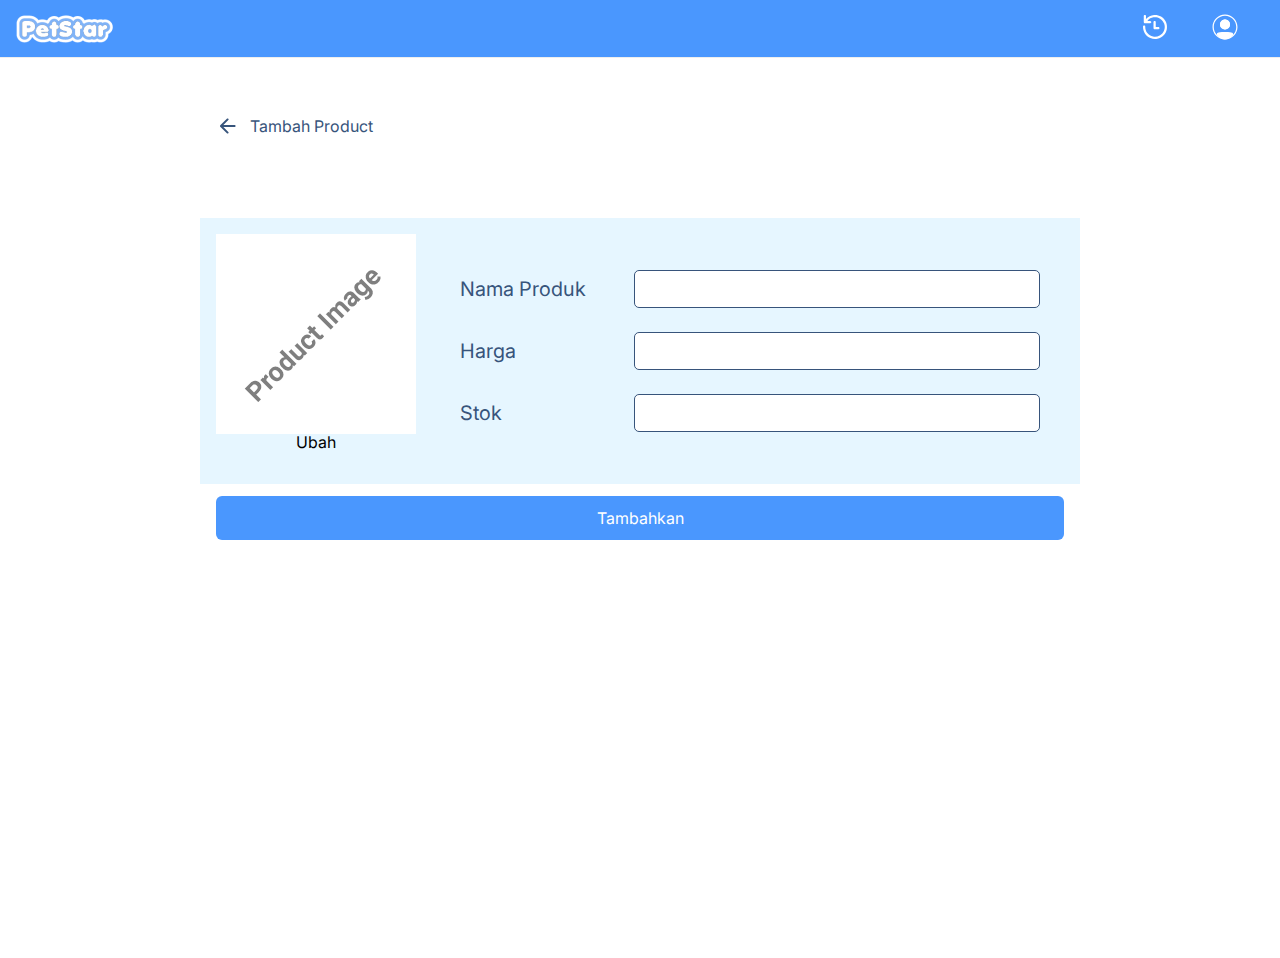
<file: front/add-product.html>
<!DOCTYPE html>
<html lang="en">
  <head>
    <meta charset="UTF-8" />
    <meta http-equiv="X-UA-Compatible" content="IE=edge" />
    <meta name="viewport" content="width=device-width, initial-scale=1.0" />
    <title>Petstar - add product</title>
    <!-- logo -->
    <link rel="shortcut icon" href="img/logo.png" type="image/x-icon" />

    <!-- css -->
    <link rel="stylesheet" href="css/style.css" />

    <!-- google font -->
    <link rel="preconnect" href="https://fonts.googleapis.com" />
    <link rel="preconnect" href="https://fonts.gstatic.com" crossorigin />
        <link
        href="https://fonts.googleapis.com/css2?family=Inter:wght@300;500;700&display=swap"
        rel="stylesheet"
        />
  </head>
  <body>
    <header>
        <nav>
            <div class="logo">
                <!-- <img src="img/logo.png" alt="" class="logo-kotak" width="25%"> -->
                <img src="img/petstar.png" alt="" width="50%">
            </div>
            <div class="menu">
                <a href="#"><img src="img/history.svg" alt="nama-user" width="75%"></a>
                <a href="#"><img src="img/user-white.svg" alt="setting" width="75%" ></a>
                <!-- <ul class="dropdown">
                    <li><a href="#">Log Out</a></li>
                </ul> -->
        </nav>
    </header>
    <main>
        <div class="container flex-content-middle">
            <img src="img/left-arrow.svg" alt="back" width="24px">
            <h2>Tambah Product</h2>
        </div>
        <!-- <div class="flex-content-left"> -->
        <form action="" method="post" class="container">
            <!-- <div class="container bg-color"> -->
                <div class="add-pr">
                    <div class="left-side">
                        <img src="img/product-image.png" alt="" class="img-change">
                        <!-- <br> -->
                        <label for="image">Ubah</label>
                        <input type="file" name="image" id="image" hidden required>
                    </div>
                    <div class="right-side">
                        <div class="inside-right-side">
                        <label for="produk">Nama Produk</label>
                        <input type="text" name="produk" id="produk" required>
                        </div>
                        <div class="inside-right-side">
                        <label for="harga">Harga</label><input type="text" name="harga" id="harga" required>
                        </div>
                        <div class="inside-right-side">
                        <label for="stok">Stok</label><input type="text" name="stok" id="stok" required>
                        </div>
                    </div>
                </div>
            <!-- </div> -->
            <button type="submit" class="btn-add">Tambahkan</button>       

        </form>
    </main>
    <script>
        const image = document.getElementById("image");
        const imgChange = document.querySelector(".img-change");
        image.addEventListener("change", function () {
            const file = this.files[0];
            if (file) {
            const reader = new FileReader();
            reader.addEventListener("load", function () {
                imgChange.setAttribute("src", this.result);
                imgChange.style.width = "200px";
                imgChange.style.height = "200px";
                imgChange.style.objectFit = "cover";
                imgChange.style.objectPosition = "25% 25%";
            });
            reader.readAsDataURL(file);
            }
        });
    </script>
  </body>
</html>
</file>
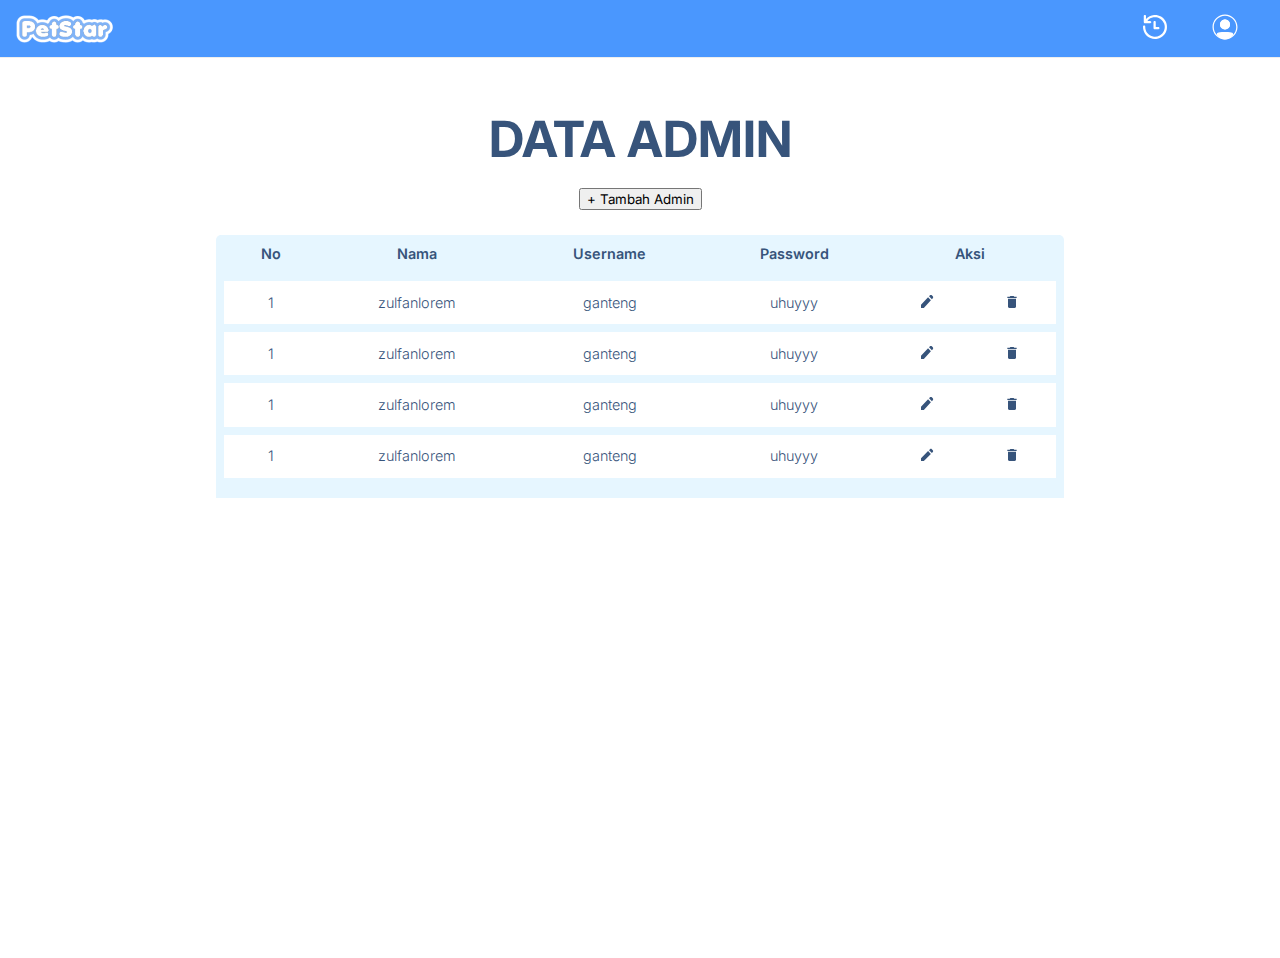
<file: front/admin.html>
<!DOCTYPE html>
<html lang="en">
  <head>
    <meta charset="UTF-8" />
    <meta http-equiv="X-UA-Compatible" content="IE=edge" />
    <meta name="viewport" content="width=device-width, initial-scale=1.0" />
    <title>Admin</title>
    <!-- logo -->
    <link rel="shortcut icon" href="img/logo.png" type="image/x-icon" />

    <!-- css -->
    <link rel="stylesheet" href="css/style.css" />

    <!-- google font -->
    <link rel="preconnect" href="https://fonts.googleapis.com" />
    <link rel="preconnect" href="https://fonts.gstatic.com" crossorigin />
        <link
        href="https://fonts.googleapis.com/css2?family=Inter:wght@300;500;700&display=swap"
        rel="stylesheet"
        />
  </head>
  <body>
    <header>
        <nav>
            <div class="logo">
                <!-- <img src="img/logo.png" alt="" class="logo-kotak" width="25%"> -->
                <img src="img/petstar.png" alt="" width="50%">
            </div>
            <div class="menu">
                <a href="#"><img src="img/history.svg" alt="nama-user" width="75%"></a>
                <a href="#"><img src="img/user-white.svg" alt="setting" width="75%" ></a>
                <!-- <ul class="dropdown">
                    <li><a href="#">Log Out</a></li>
                </ul> -->
        </nav>
    </header>
    <main>
        <!-- <div class="container">
            <h1>Data Admin</h1>
            <button type="submit" class="add">+ Tambah Admin</button>
        </div> -->
        <div class="container">
             <h1>DATA ADMIN</h1>
            <button type="submit" class="add">+ Tambah Admin</button>
            <table class="content-table">
                <thead>
                    <tr>
                        <th class="first">No</th>
                        <th>Nama</th>
                        <th>Username</th>
                        <th>Password</th>
                        <th colspan="2" class="end">Aksi</th>
                    </tr>
                </thead>
                <tbody>
                    <tr class="active-row">
                        <td class="first">1</td>
                        <td>zulfanlorem</td>
                        <td>ganteng</td>
                        <td>uhuyyy</td>
                        <td><img src="img/edit.svg" alt="" width="16px" ></td>
                        <td class="end"><img src="img/delete.svg" alt="" width="16px"   >
                        </td>
                    </tr>
                    <tr class="active-row">
                        <td class="first">1</td>
                        <td>zulfanlorem</td>
                        <td>ganteng</td>
                        <td>uhuyyy</td>
                        <td><img src="img/edit.svg" alt="" width="16px" ></td>
                        <td class="end"><img src="img/delete.svg" alt="" width="16px"   >
                        </td>
                    </tr>
                    <tr class="active-row">
                        <td class="first">1</td>
                        <td>zulfanlorem</td>
                        <td>ganteng</td>
                        <td>uhuyyy</td>
                        <td><img src="img/edit.svg" alt="" width="16px" ></td>
                        <td class="end"><img src="img/delete.svg" alt="" width="16px"   >
                        </td>
                    </tr>
                    <tr class="active-row">
                        <td class="first">1</td>
                        <td>zulfanlorem</td>
                        <td>ganteng</td>
                        <td>uhuyyy</td>
                        <td><img src="img/edit.svg" alt="" width="16px" ></td>
                        <td class="end"><img src="img/delete.svg" alt="" width="16px"   >
                        </td>
                    </tr>
                </tbody>
            </table>
        </div>
    </main>
  </body>
</html>
</file>
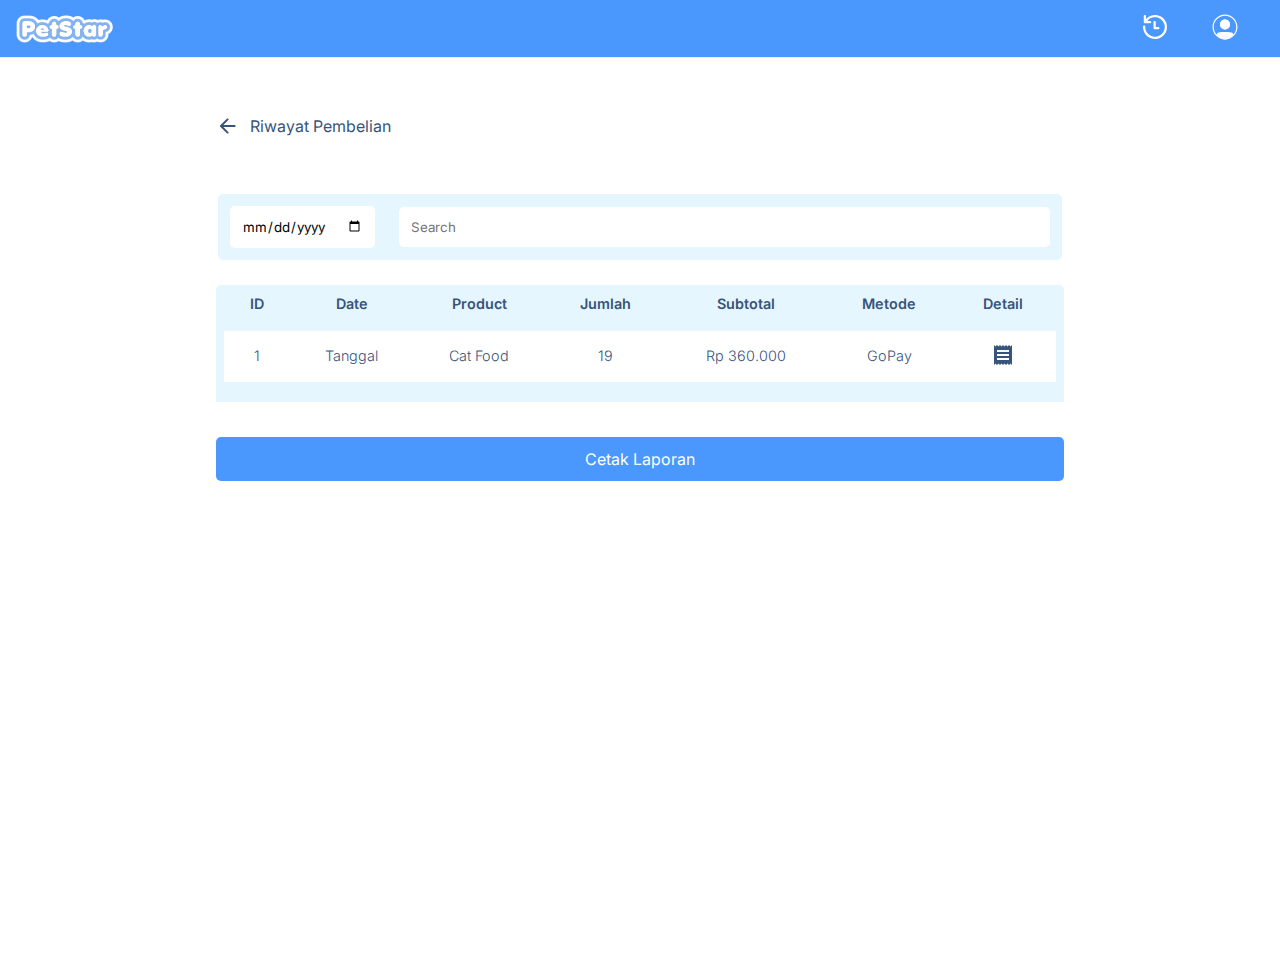
<file: front/history.html>
<!DOCTYPE html>
<html lang="en">
  <head>
    <meta charset="UTF-8" />
    <meta http-equiv="X-UA-Compatible" content="IE=edge" />
    <meta name="viewport" content="width=device-width, initial-scale=1.0" />
    <title>Petstar - History</title>
    <!-- logo -->
    <link rel="shortcut icon" href="img/logo.png" type="image/x-icon" />

    <!-- css -->
    <link rel="stylesheet" href="css/style.css" />

    <!-- google font -->
    <link rel="preconnect" href="https://fonts.googleapis.com" />
    <link rel="preconnect" href="https://fonts.gstatic.com" crossorigin />
        <link
        href="https://fonts.googleapis.com/css2?family=Inter:wght@300;500;700&display=swap"
        rel="stylesheet"
        />
  </head>
  <body>
    <header>
        <nav>
            <div class="logo">
                <!-- <img src="img/logo.png" alt="" class="logo-kotak" width="25%"> -->
                <img src="img/petstar.png" alt="" width="50%">
            </div>
            <div class="menu">
                <a href="#"><img src="img/history.svg" alt="nama-user" width="75%"></a>
                <a href="#"><img src="img/user-white.svg" alt="setting" width="75%" ></a>
                <!-- <ul class="dropdown">
                    <li><a href="#">Log Out</a></li>
                </ul> -->
        </nav>
    </header>
    <main>
        <div class="container flex-content-middle">
            <img src="img/left-arrow.svg" alt="back" width="24px">
            <h2>Riwayat Pembelian</h2>
        </div>
        <!-- <div class="flex-content-left"> -->
            <form action="" class="container flex-content-left">
                <div class="tanggal">
                    <!-- <select name="date" id="date" class="tanggal">
                        <option value="tanggal">tanggal</option>
                        <option value="disini dikasih JS">disini dikasih PHP Lorem ipsum, dolor sit amet consectetur adipisicing elit. Possimus quae blanditiis et error aspernatur ipsam, nisi laboriosam consectetur! Quasi incidunt, autem explicabo reprehenderit quos ut placeat officiis harum non sit? looping tanggal dari database</option>
                    </select> -->
                    <input type="date" name="tanggal" id="tanggal" class="tanggal">
                </div>        
                <div class="search-inp">
                    <input type="text" placeholder="Search">
                </div>
            </form>
        <!-- </div> -->
        <div class="container m">
            <table class="content-table">
                <thead>
                    <tr>
                        <th class="first">ID</th>
                        <th>Date</th>
                        <th>Product</th>
                        <th>Jumlah</th>
                        <th>Subtotal</th>
                        <th>Metode</th>
                        <th class="end">Detail</th>
                    </tr>
                </thead>
                <tbody>
                    <tr class="active-row">
                        <td class="first">1</td>
                        <td>Tanggal</td>
                        <td>Cat Food</td>
                        <td>19</td>
                        <td>Rp 360.000</td>
                        <td>GoPay</td>
                        <td class="end"><a href="#"><img src="img/invoice.svg" alt="detail" width="24px"></a></td>
                    </tr>
                </tbody>
            </table>
            <div class="container cetak"><button>Cetak Laporan</button></div>
        </div>
    </main>
  </body>
</html>
</file>
<file: front/css/style.css>
/* http://meyerweb.com/eric/tools/css/reset/ 
   v2.0 | 20110126
   License: none (public domain)
*/

html, body, div, span, applet, object, iframe,
h1, h2, h3, h4, h5, h6, p, blockquote, pre,
a, abbr, acronym, address, big, cite, code,
del, dfn, em, img, ins, kbd, q, s, samp,
small, strike, strong, sub, sup, tt, var,
b, u, i, center,
dl, dt, dd, ol, ul, li,
fieldset, form, label, legend,
table, caption, tbody, tfoot, thead, tr, th, td,
article, aside, canvas, details, embed, 
figure, figcaption, footer, header, hgroup, 
menu, nav, output, ruby, section, summary,
time, mark, audio, video {
	margin: 0;
	padding: 0;
	border: 0;
	font-size: 100%;
	font: inherit;
	vertical-align: baseline;
}
/* HTML5 display-role reset for older browsers */
article, aside, details, figcaption, figure, 
footer, header, hgroup, menu, nav, section {
	display: block;
}
body {
	line-height: 1;
}
ol, ul {
	list-style: none;
}
blockquote, q {
	quotes: none;
}
blockquote:before, blockquote:after,
q:before, q:after {
	content: '';
	content: none;
}
table {
	border-collapse: collapse;
	border-spacing: 0;
}
a{
    text-decoration: none;
}
/* CSS RESET */

/* set font  */
@import url('https://fonts.googleapis.com/css2?family=Inter:wght@300;500;700&display=swap');
*{
    font-family: 'Inter', sans-serif;
}

nav{
    display: flex;
    flex-direction: row;
    padding: 0 16px;
    background-color:rgba(74, 151, 254, 1);
    box-sizing: border-box;
    border-bottom:1px solid #EEEEEE;
    /* border-radius: 24px; */
}

nav .logo{
    display: flex;
    align-items: center;
    margin-right: auto;
}

nav .logo-kotak{
     margin-right: 18px;
}

nav .menu{
    display: flex;
    flex-direction: row;
    align-items: center;
}

nav .menu a{
    text-decoration: none;
    padding: 12px 16px;
    font-family: 'Inter', sans-serif ;
    font-size: 18px;
    font-weight: 500;
}
nav .menu img{
    width: 30px;
    margin-right: 8px;
}

/* dropdown logout */

nav .menu ul.dropdown {
    width: 100%;
    position: absolute;
    z-index: 999;
    display: none;
    overflow: hidden;
    background-color: #37547B;
    /* text-align: center; */
}
nav .menu:hover ul.dropdown{
    display: block;
}

main{
    display: flex;
    min-height: 100vh;
    flex-direction: column;
    align-items: center;
}

.container{
    display: flex;
    flex-direction: column;
    padding: 24px;
    box-sizing: border-box;
    align-items: center;
    /* background-color: #E6F6FF; */
    width: 70%;
    border-radius: 5px;
    margin-top: 32px;
}

.container h1{
    font-size: 50px;
    font-weight: 700;
    margin-bottom: 24px;
    color: #37547B;

}

/* set container margin to 0 */

.m{
    margin: 0;
    padding-top: 0;
}

/* add product CSS */
.add-pr{
    display: flex;
    flex-direction: row;
    width: 100%;
    background-color:  #E6F6FF;
    padding: 16px;
}

.right-side{
    display: flex;
    flex-direction: column;
    width: 100%;
    padding: 24px;
    box-sizing: border-box;
    align-items: center;
    /* background-color: blue; */
    border-radius: 5px;
    color: #37547B;
    margin-left: 20px;
}

.inside-right-side{
    display: flex;
    flex-direction: row;
    width: 100%;
    justify-content: space-between;
    align-items: center;
    /* margin: auto; */
    font-size: 20px;
    /* background-color: #37547B; */
}

.inside-right-side input{
    width: 70%;
    padding: 10px;
    box-sizing: border-box;
    border-radius: 5px;
    border: 1px solid #37547B;
    margin: 12px 0;
    outline: none;
}


.left-side{
    display: flex;
    flex-direction: column;
    width: 200px;
    box-sizing: border-box;
    align-items: center;
    /* background-color: red; */
    border-radius: 5px;
}

.left-side input[type="text"], .left-side input[type="url"]{
    display: flex;
    outline: none;
    width: 100%;
    padding: 10px;
    border-radius: 5px;
    border: 1px solid #37547B;
    box-sizing: border-box;
    margin-top: 8px;
}
.left-side label:hover{
    background-color:rgb(24, 122, 250) ;
}


.btn-add{
    width: 100%;
    margin: 12px 0;
    padding: 12px;
    background-color: rgba(74, 151, 254, 1);
    border: none;
    border-radius: 6px;
    color: white;
    font-size: 16px;
}

.delete-btn {
    width: 67%;
}

.red{
    background-color: rgba(254, 74, 74, 1);
    width: 100%;
    padding: 12px;
    border: none;
    border-radius: 6px;
    color: white;
    font-size: 16px;
}

.red:active{
    background-color: rgb(254, 43, 43);
}
.btn-add:active{
    width: 100%;
    margin: 12px 0;
    padding: 12px;
    background-color: rgb(32, 129, 255);
    border: none;
    border-radius: 6px;
    color: white;
    font-size: 16px;
}
/* back */

.flex-content-middle{
    display: flex;
    flex-direction: row;
    align-items: center;
    color:rgba(55, 84, 123, 1);
}
.flex-content-middle h2{
    margin-left: 10px;
}

/* SEARCHING */
.flex-content-left{
    display: flex;
    flex-direction: row;
    width: 66%;
    /* justify-content: left; */
    align-items: center;
    color:rgba(55, 84, 123, 1);
    background-color: #E6F6FF;
    padding: 0;
}

/* dropdown */
.flex-content-left .tanggal{
    max-width: 200px;
    padding: 12px 12px;
    outline: none;
    border: none;
    border-radius: 5px;
}
.flex-content-left .tanggal option{
    max-width: 200px;
    padding: 12px;
    outline: none;
    border: none;
    border-radius: 5px;
}

/* search */
.flex-content-left .search-inp{
    width: 100%;
    display: flex;
    padding: 12px;

}

.flex-content-left .search-inp input{
    width: 100%;
    padding: 12px;
    outline: none;
    border: none;
    border-radius: 5px;
}


/* BUTTON TAMBAH ADMIN */

.container a.add{
    border: none;
    padding: 12px 24px;
    background-color:rgba(74, 151, 254, 1) ;
    border-radius: 16px;
    color: white;
    font-weight: 500;
    transition: all ease-in .2s;
}

.container a.add:hover{
    background-color: white;
    color: rgba(74, 151, 254, 1);
    transition: all ease-in .2s;
}
.container a.add:active{
    background-color: rgba(74, 151, 254, 1);
    color: white;
    transition: all ease-in .1s;
}

/* CSS FOR TABLE */

.content-table{
    margin: 25px 0;
    font-size: 0.9em;
    width: 100%;
    border-radius: 5px 5px 0 0;
    overflow: hidden;
}

.content-table thead tr{
    background-color: rgba(74, 151, 254, 1);
    color: #ffffff;
    font-weight: 600;
}

.content-table th,
.content-table td{
    padding: 12px 15px;
    border-top: 8px solid #E6F6FF;
    background-color: white;
    color: rgba(55, 84, 123, 1);
    vertical-align: middle;
    text-align: center;
}

.content-table th{
    border: none;
    background-color: #E6F6FF;
}

.content-table td{
    font-weight: 300;
}

.content-table .first{
    border-left: 8px solid #E6F6FF;
}
.content-table .end{
    border-right: 8px solid #E6F6FF;
}

.content-table tbody tr{
    border-bottom: 1px solid #dddddd;
}

.content-table tbody tr:nth-of-type(even){
    background-color: #f3f3f3;
}

.content-table tbody tr:last-of-type{
    border-bottom: 20px solid #E6F6FF;
    border-radius: 5px 5px 0 0;
}

/* jika ada table yang aktive (diklik) warnanya jadi gini, dikasih  class (active-row) */
/* .content-table tbody tr.active-row{
    font-weight: 600;
    color: rgba(74, 151, 254, 1);
} */

.cetak{

    color: white;
    width: 100%;
    vertical-align: middle;
    padding: 0;
    margin-top:10px;
}

.cetak button{
    background-color: rgba(74, 151, 254, 1);
    width: 100%;
    height: 100%;
    padding: 12px;
    border-radius: 5px;
    border: none;
    color: white;
    font-size: medium;
}

.cetak button:active{
    background-color: rgb(47, 137, 255);
    color: white;
}

.img-change{
    width: 200px;
    height: 200px;
    object-fit: cover;
    object-position: 25% 25%;
}
</file>
